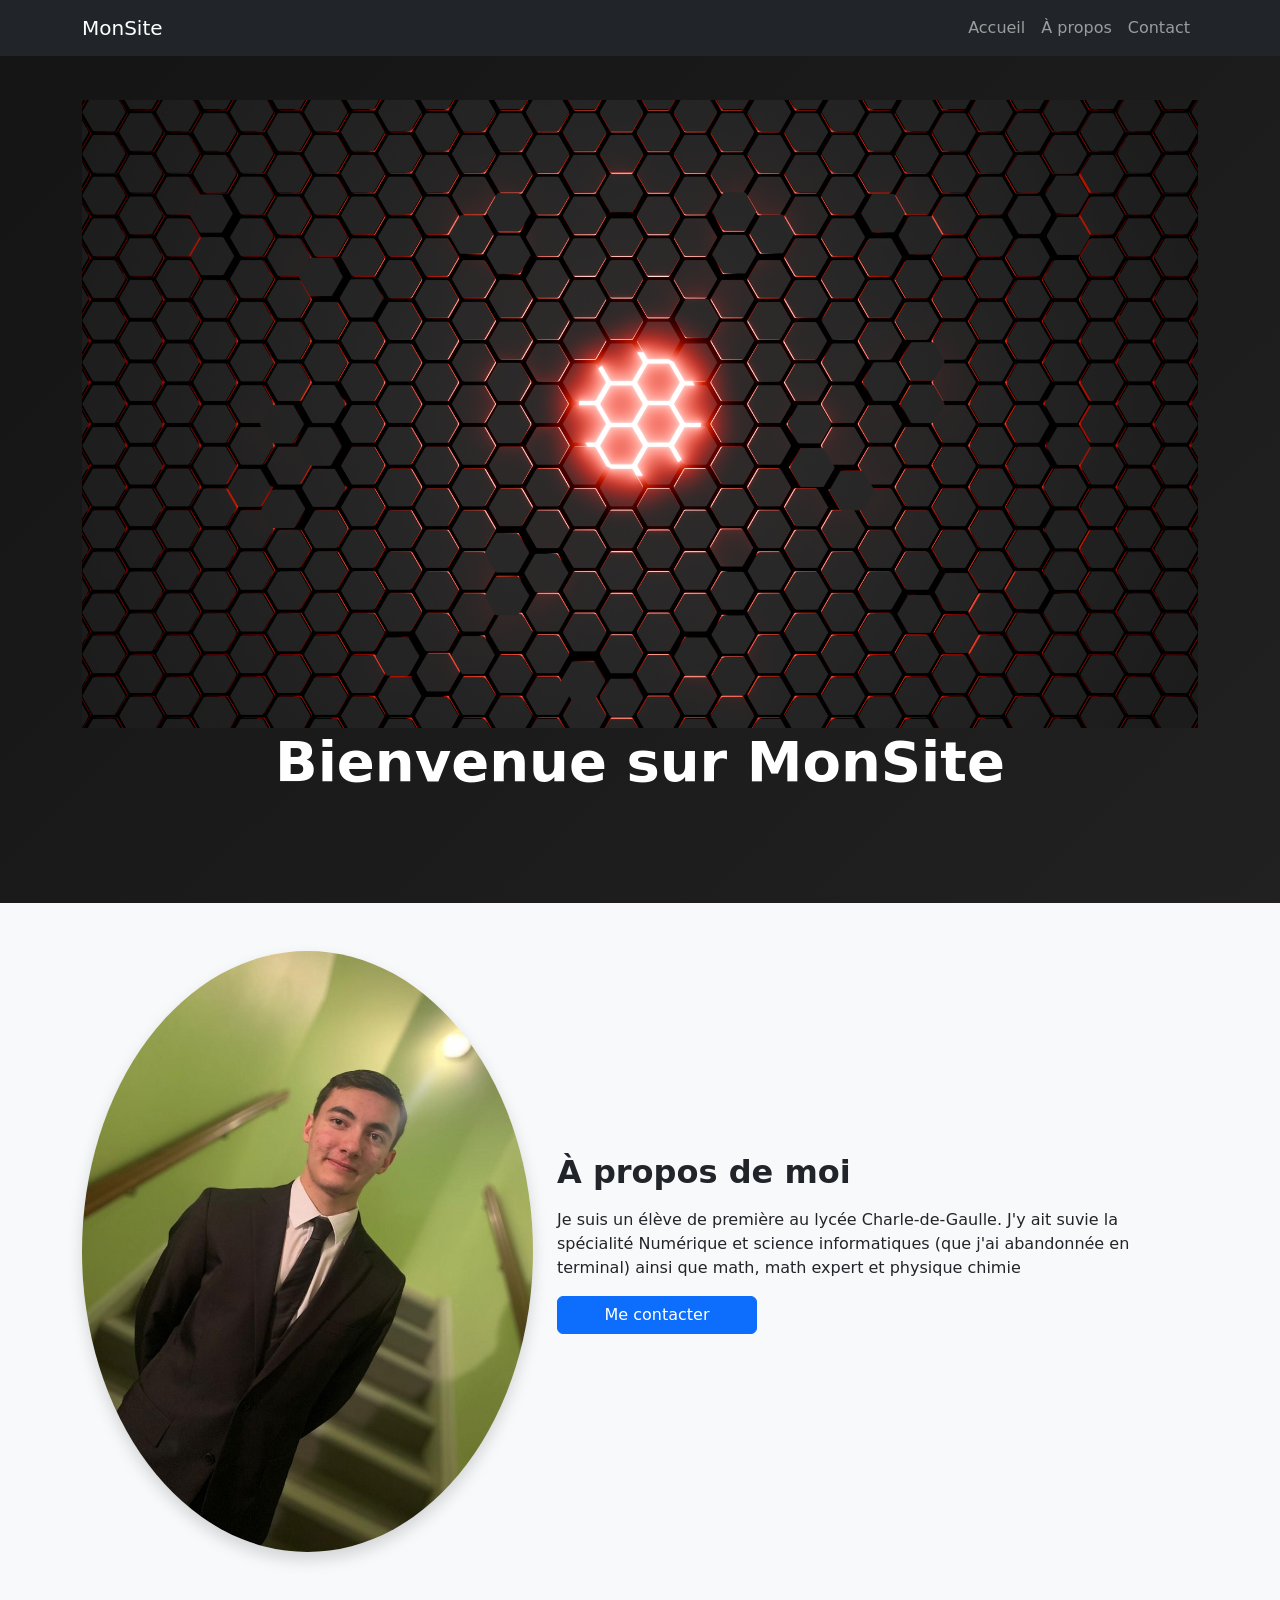
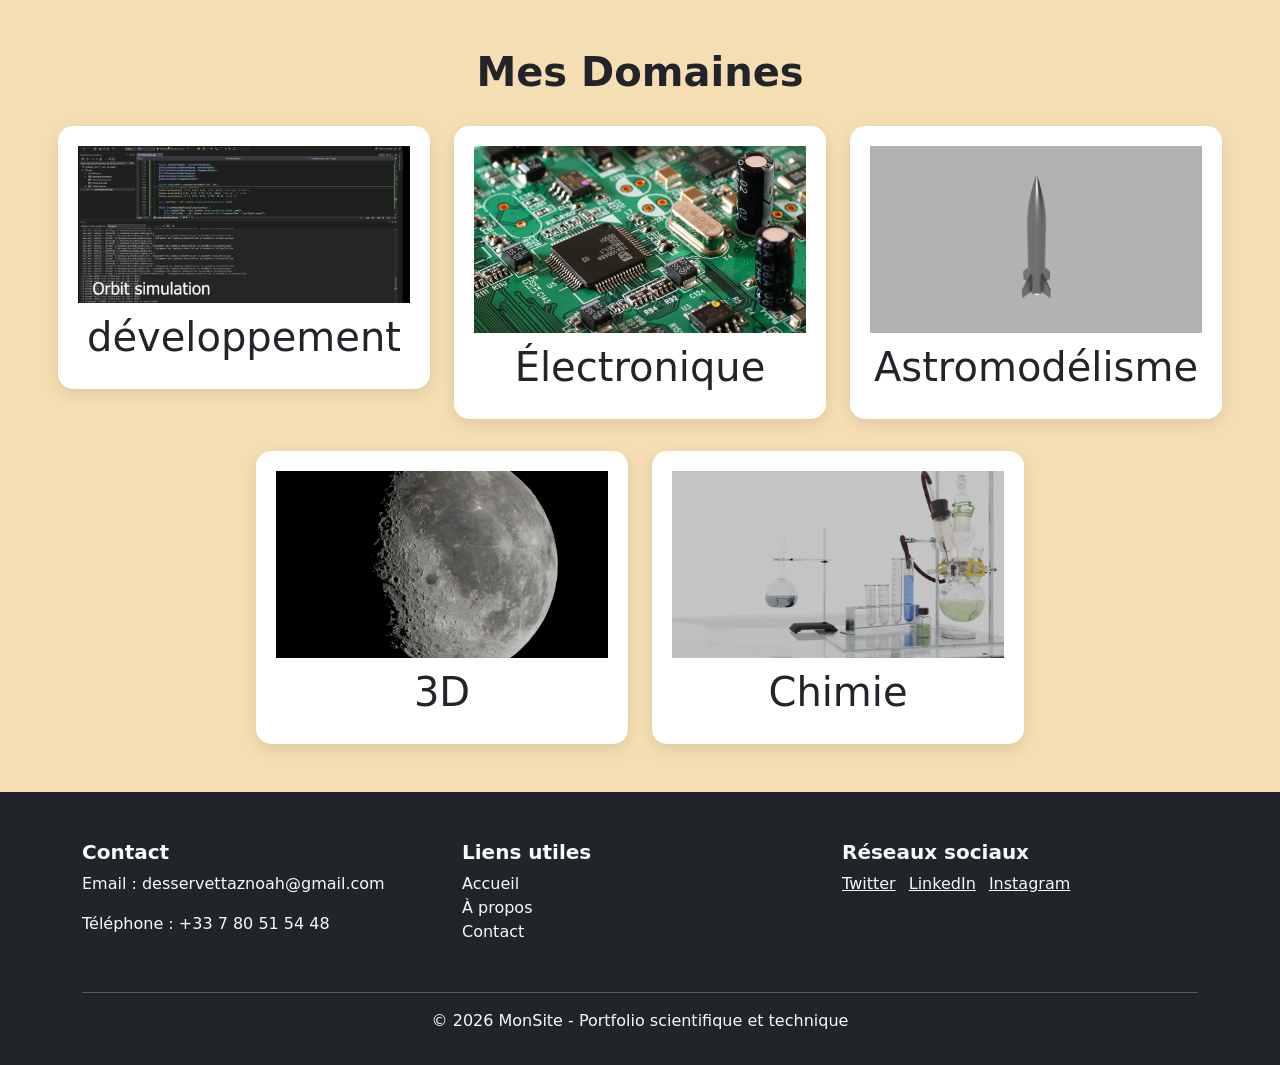
<file: index.html>
<!DOCTYPE html>
<html lang="en">
<head>
    <meta charset="UTF-8">
    <meta name="viewport" content="width=device-width, initial-scale=1.0">
    <title>Mon site</title>
    <link href="https://cdn.jsdelivr.net/npm/bootstrap@5.3.3/dist/css/bootstrap.min.css" rel="stylesheet" integrity="sha384-QWTKZyjpPEjISv5WaRU9OFeRpok6YctnYmDr5pNlyT2bRjXh0JMhjY6hW+ALEwIH" crossorigin="anonymous">
    <link rel="stylesheet" href="style.css">
</head>

<body>
    <script src="https://cdn.jsdelivr.net/npm/bootstrap@5.3.8/dist/js/bootstrap.bundle.min.js" integrity="sha384-FKyoEForCGlyvwx9Hj09JcYn3nv7wiPVlz7YYwJrWVcXK/BmnVDxM+D2scQbITxI" crossorigin="anonymous"></script>
    <nav class="navbar navbar-expand-lg navbar-dark bg-dark fixed-top">
        <div class="container">
            <a class="navbar-brand" href="index.html">MonSite</a>
            <button class="navbar-toggler" type="button" data-bs-toggle="collapse" data-bs-target="#navbarNav">
                <span class="navbar-toggler-icon"></span>
            </button>
            <div class="collapse navbar-collapse" id="navbarNav">
                <ul class="navbar-nav ms-auto">
                <li class="nav-item"><a class="nav-link" href="index.html">Accueil</a></li>
                <li class="nav-item"><a class="nav-link" href="#apropos">À propos</a></li>
                <li class="nav-item"><a class="nav-link" href="formulaire.html">Contact</a></li>
                </ul>
            </div>
        </div>
    </nav>

    <section id="accueil" class="hero">
        <div class="container">
            <img src="asset/image/carbon.png" alt="ntm">
            <h1 class="display-4 fw-bold">Bienvenue sur MonSite</h1>
        </div>
    </section>

    <section id="apropos" class="py-5 bg-light">
        <div class="container">
            <div class="row align-items-center">
                <div class="col-md-5 mb-4 mb-md-0 text-center">
                    <img src="asset/image/moi.jpg" alt="Photo de moi" class="img-fluid rounded-circle shadow apropos-photo">
                </div>
                <div class="col-md-7">
                    <h2 class="fw-bold mb-3">À propos de moi</h2>
                        Je suis un élève de première au lycée Charle-de-Gaulle. 
                        J'y ait suvie la spécialité Numérique et science informatiques (que j'ai abandonnée 
                        en terminal) ainsi que math, math expert et physique chimie
                    <p>
                    <a href="formulaire.html" class="btn btn-primary mt-3">Me contacter</a>
                    </p>
                </div>
            </div>
        </div>
    </section>

    <section id="domaines" class="py-5">
        <div class="container">
            <h1 class="mes_domaines">Mes Domaines</h1>

            <!-- sa c la ligne du haut -->
            <div class="cards-top">
            <div class="col-md-4">
                <a href="dev.html" class="domain-card">
                <img src="asset/image/code.png" alt="dev">
                <h1>développement</h1>
                </a>
            </div>

            <div class="col-md-4">
                <a href="#electronique" class="domain-card">
                <img src="asset/image/electro.png" alt="Électronique">
                <h1>Électronique</h1>
                </a>
            </div>

            <div class="col-md-4">
                <a href="fusée2.html" class="domain-card">
                <img src="asset/image/fusée.jpg" alt="Fusée">
                <h1>Astromodélisme</h1>
                </a>
            </div>
            </div>

            <!-- et sa celle du bas -->
            <div class="cards-bottom">
            <div class="col-md-4">
                <a href="3d.html" class="domain-card">
                <img src="asset/image/moon1k-vu-proche.png" alt="3D">
                <h1>3D</h1>
                </a>
            </div>

            <div class="col-md-4">
                <a href="chimie.html" class="domain-card">
                <img src="asset/image/chimie.png" alt="Chimie">
                <h1>Chimie</h1>
                </a>
            </div>
            </div>
        </div>
    </section>

</body>

<footer class="bg-dark text-light pt-5 pb-3">
  <div class="container">
    <div class="row text-center text-md-start">

      <div class="col-md-4 mb-3">
        <h5 class="fw-bold">Contact</h5>
        <p>Email : desservettaznoah@gmail.com</p>
        <p>Téléphone : +33 7 80 51 54 48</p>
      </div>

      <div class="col-md-4 mb-3">
        <h5 class="fw-bold">Liens utiles</h5>
        <ul class="list-unstyled">
          <li><a href="index.html" class="text-decoration-none text-light">Accueil</a></li>
          <li><a href="#apropos" class="text-decoration-none text-light">À propos</a></li>
          <li><a href="formulaire.html" class="text-decoration-none text-light">Contact</a></li>
        </ul>
      </div>

      <div class="col-md-4 mb-3">
        <h5 class="fw-bold">Réseaux sociaux</h5>
        <a href="#" class="text-light me-2">Twitter</a>
        <a href="#" class="text-light me-2">LinkedIn</a>
        <a href="#" class="text-light">Instagram</a>
      </div>
    </div>

    <hr>
    <div class="text-center mt-3">
      <p>© 2026 MonSite - Portfolio scientifique et technique</p>
    </div>
  </div>
</footer>
</file>
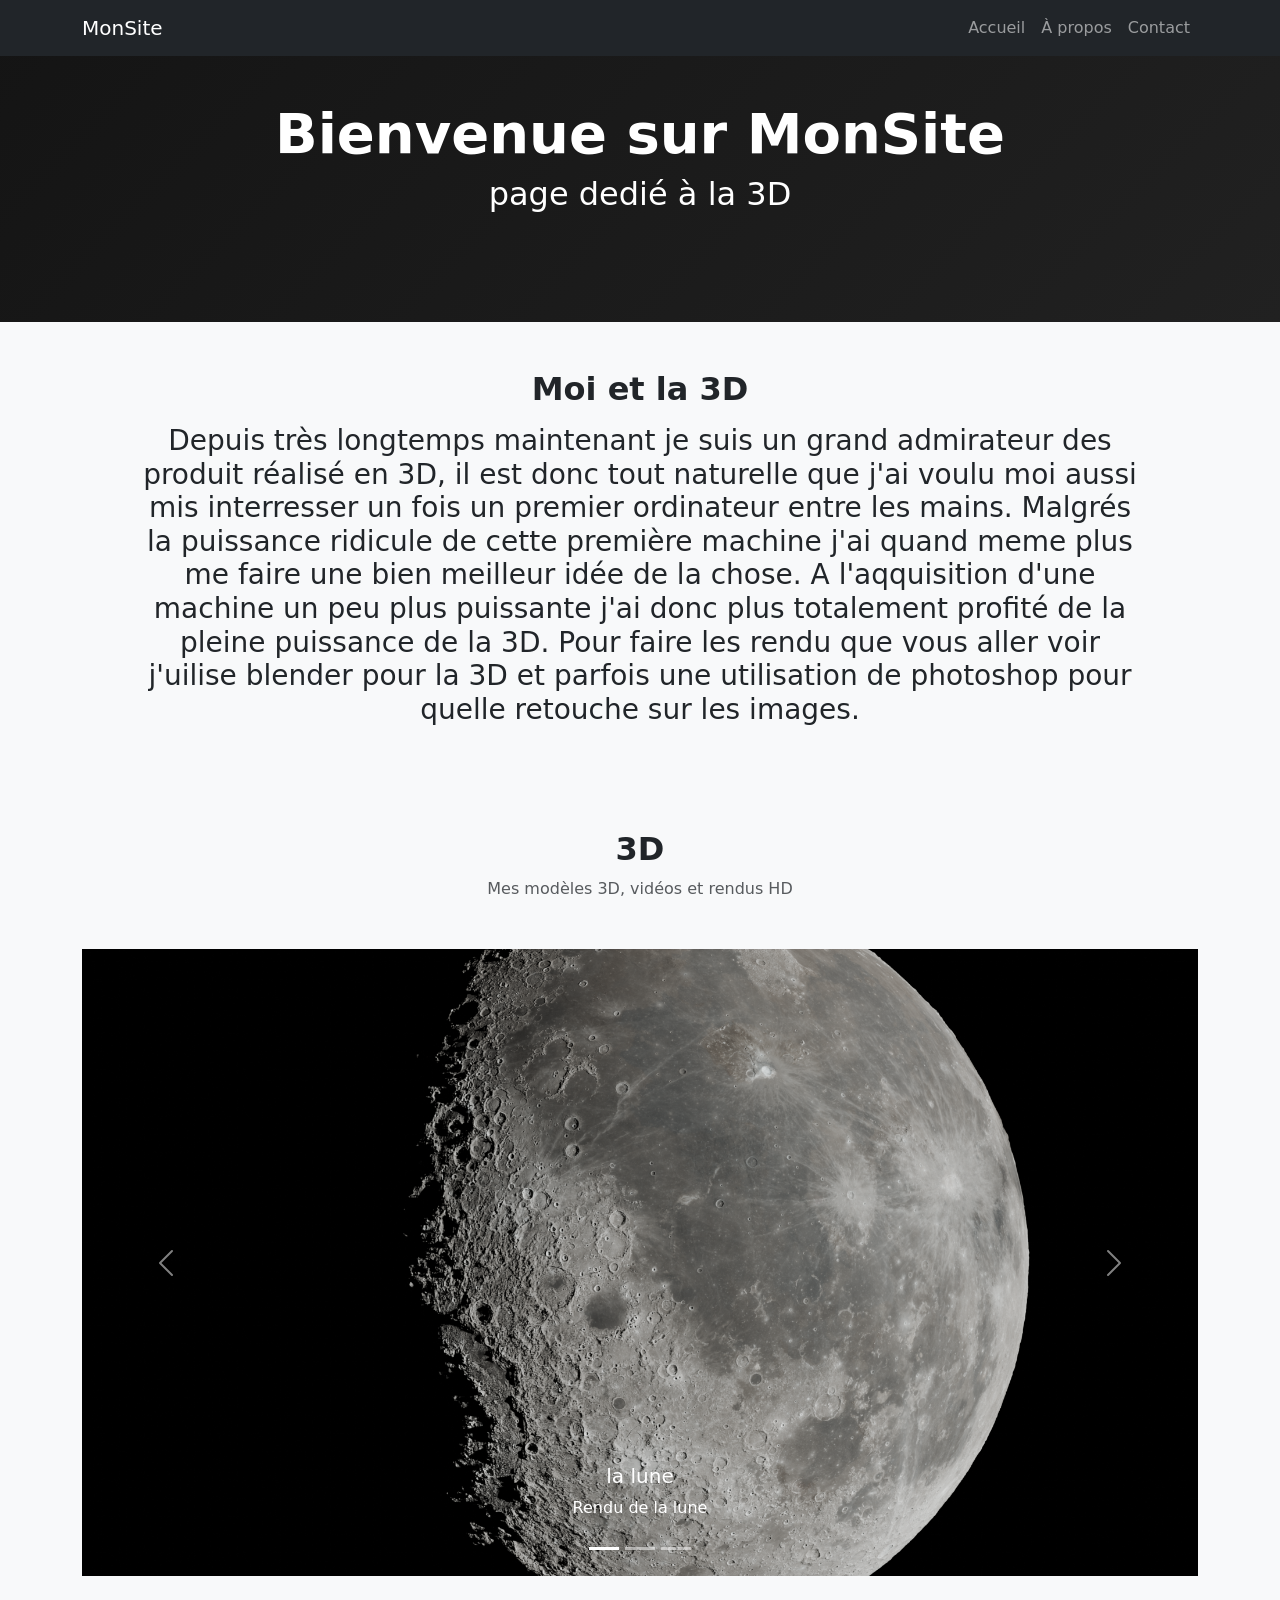
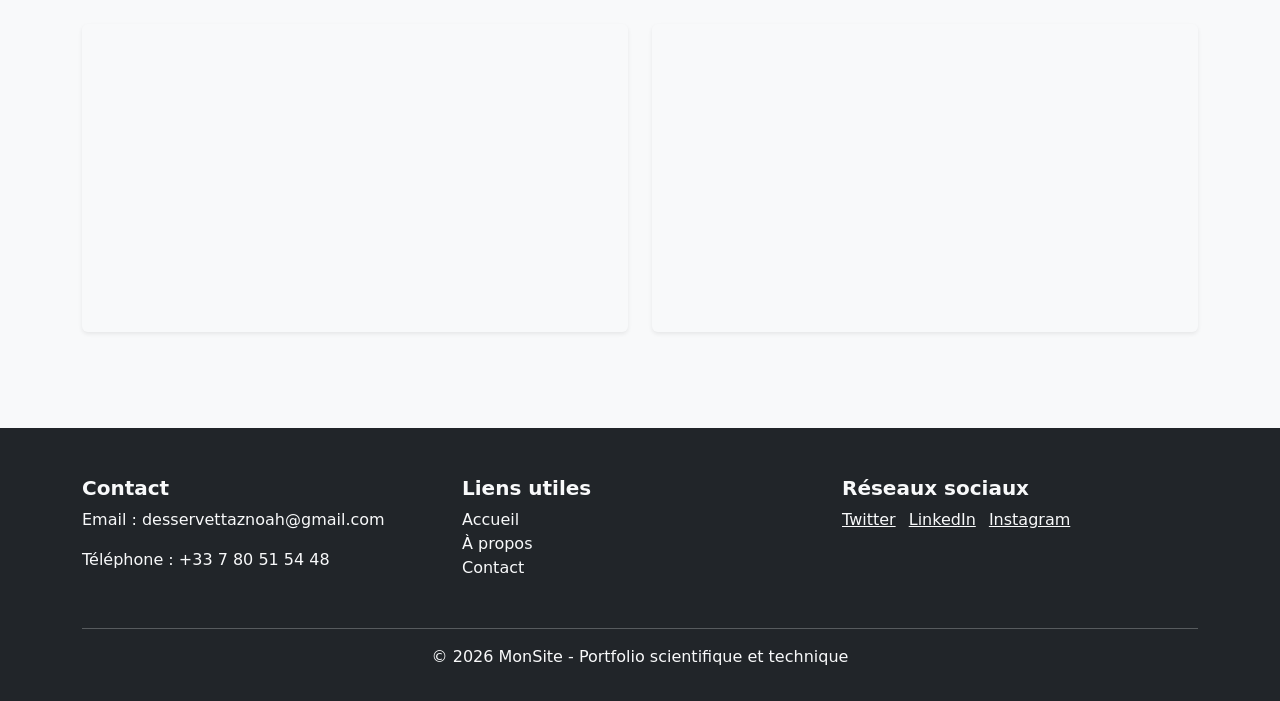
<file: 3d.html>
<!DOCTYPE html>
<html lang="fr">
<head>
  <meta charset="UTF-8" />
  <meta name="viewport" content="width=device-width, initial-scale=1" />
  <title>chimie</title>
  <link href="https://cdn.jsdelivr.net/npm/bootstrap@5.3.3/dist/css/bootstrap.min.css" rel="stylesheet">
  <link rel="stylesheet" href="style.css">
</head>
<body>
    <script src="https://cdn.jsdelivr.net/npm/bootstrap@5.3.3/dist/js/bootstrap.bundle.min.js"></script>
    <nav class="navbar navbar-expand-lg navbar-dark bg-dark fixed-top">
        <div class="container">
            <a class="navbar-brand" href="index.html">MonSite</a>
            <button class="navbar-toggler" type="button" data-bs-toggle="collapse" data-bs-target="#navbarNav">
                <span class="navbar-toggler-icon"></span>
            </button>
            <div class="collapse navbar-collapse" id="navbarNav">
                <ul class="navbar-nav ms-auto">
                    <li class="nav-item"><a class="nav-link" href="index.html">Accueil</a></li>
                    <li class="nav-item"><a class="nav-link" href="#apropos">À propos</a></li>
                    <li class="nav-item"><a class="nav-link" href="formulaire.html">Contact</a></li>
                </ul>
            </div>
        </div>
    </nav>

    <section id="accueil_3D" class="hero text-center">
        <div class="container">
            <h1 class="display-4 fw-bold">Bienvenue sur MonSite</h1>
            <h2>page dedié à la 3D</h2>
        </div>
    </section>

    <section id="apropos-chimie" class="py-5 bg-light">
        <div class="container">
            <div class="d-flex flex-column justify-content-center align-items-center text-center">
                <h2 class="fw-bold mb-3">Moi et la 3D</h2>
                <h3 class="" style="max-width: 1000px;">
                    Depuis très longtemps maintenant je suis un grand admirateur des produit 
                    réalisé en 3D, il est donc tout naturelle que j'ai voulu moi aussi mis interresser 
                    un fois un premier ordinateur entre les mains. Malgrés la puissance ridicule de cette première 
                    machine j'ai quand meme plus me faire une bien meilleur idée de la chose. A l'aqquisition 
                    d'une machine un peu plus puissante j'ai donc plus totalement profité de la pleine puissance de la 3D.
                    Pour faire les rendu que vous aller voir j'uilise blender pour la 3D et parfois une utilisation 
                    de photoshop pour quelle retouche sur les images.
                </h3>
            </div>
        </div>
    </section>

    <section id="3d" class="py-5 bg-light">
    <div class="container">
        <div class="text-center mb-5">
        <h2 class="fw-bold">3D</h2>
        <p class="text-muted">Mes modèles 3D, vidéos et rendus HD</p>
        </div>

        <div id="carouselExampleCaptions" class="carousel slide mb-5">
        <div class="carousel-indicators">
            <button type="button" data-bs-target="#carouselExampleCaptions" data-bs-slide-to="0" class="active" aria-current="true" aria-label="Slide 1"></button>
            <button type="button" data-bs-target="#carouselExampleCaptions" data-bs-slide-to="1" aria-label="Slide 2"></button>
            <button type="button" data-bs-target="#carouselExampleCaptions" data-bs-slide-to="2" aria-label="Slide 3"></button>
        </div>
        <div class="carousel-inner">
            <div class="carousel-item active">
            <img src="asset/image/moon1k-vu-proche.png" class="d-block w-100" alt="moon">
            <div class="carousel-caption d-none d-md-block">
                <h5>la lune</h5>
                <p>Rendu de la lune</p>
            </div>
            </div>
            <div class="carousel-item">
                <img src="asset/image/earth.png" class="d-block w-100" alt="eart">
                <div class="carousel-caption d-none d-md-block">
                    <h5>la terre et la lune</h5>
                    <p>Rendu de la terre avec la lune en 2nd plan</p>
                </div>
            </div>
            <div class="carousel-item">
            <img src="asset/image/carbon.png" class="d-block w-100" alt="carbon">
            <div class="carousel-caption d-none d-md-block">
                <h5>hexagon carbon</h5>
                <p>Fond d'écran réalisé en 3D</p>
            </div>
            </div>
        </div>
        <button class="carousel-control-prev" type="button" data-bs-target="#carouselExampleCaptions" data-bs-slide="prev">
            <span class="carousel-control-prev-icon" aria-hidden="true"></span>
            <span class="visually-hidden">Previous</span>
        </button>
        <button class="carousel-control-next" type="button" data-bs-target="#carouselExampleCaptions" data-bs-slide="next">
            <span class="carousel-control-next-icon" aria-hidden="true"></span>
            <span class="visually-hidden">Next</span>
        </button>
        </div>

        <div class="row g-4 mb-5">
        <div class="col-md-6">
            <div class="ratio ratio-16x9 rounded shadow-sm">
            <iframe width="1088" height="612" src="https://www.youtube.com/embed/ugkG4kfGPEU" title="dr strange portal like" frameborder="0" allow="accelerometer; autoplay; clipboard-write; encrypted-media; gyroscope; picture-in-picture; web-share" referrerpolicy="strict-origin-when-cross-origin" allowfullscreen></iframe>
            </div>
        </div>
        <div class="col-md-6">
            <div class="ratio ratio-16x9 rounded shadow-sm">
            <iframe width="382" height="679" src="https://www.youtube.com/embed/dv2LKE87fQk" title="mirage qui passe le mur du son #3d #blender #fighterjet" frameborder="0" allow="accelerometer; autoplay; clipboard-write; encrypted-media; gyroscope; picture-in-picture; web-share" referrerpolicy="strict-origin-when-cross-origin" allowfullscreen></iframe>
            </div>
        </div>
        </div>
    </div>
    </section>

</body>

<footer class="bg-dark text-light pt-5 pb-3">
  <div class="container">
    <div class="row text-center text-md-start">

      <div class="col-md-4 mb-3">
        <h5 class="fw-bold">Contact</h5>
        <p>Email : desservettaznoah@gmail.com</p>
        <p>Téléphone : +33 7 80 51 54 48</p>
      </div>

      <div class="col-md-4 mb-3">
        <h5 class="fw-bold">Liens utiles</h5>
        <ul class="list-unstyled">
          <li><a href="index.html" class="text-decoration-none text-light">Accueil</a></li>
          <li><a href="#apropos" class="text-decoration-none text-light">À propos</a></li>
          <li><a href="formulaire.html" class="text-decoration-none text-light">Contact</a></li>
        </ul>
      </div>

      <div class="col-md-4 mb-3">
        <h5 class="fw-bold">Réseaux sociaux</h5>
        <a href="#" class="text-light me-2">Twitter</a>
        <a href="#" class="text-light me-2">LinkedIn</a>
        <a href="#" class="text-light">Instagram</a>
      </div>
    </div>

    <hr>
    <div class="text-center mt-3">
      <p>© 2026 MonSite - Portfolio scientifique et technique</p>
    </div>
  </div>
</footer>
</file>
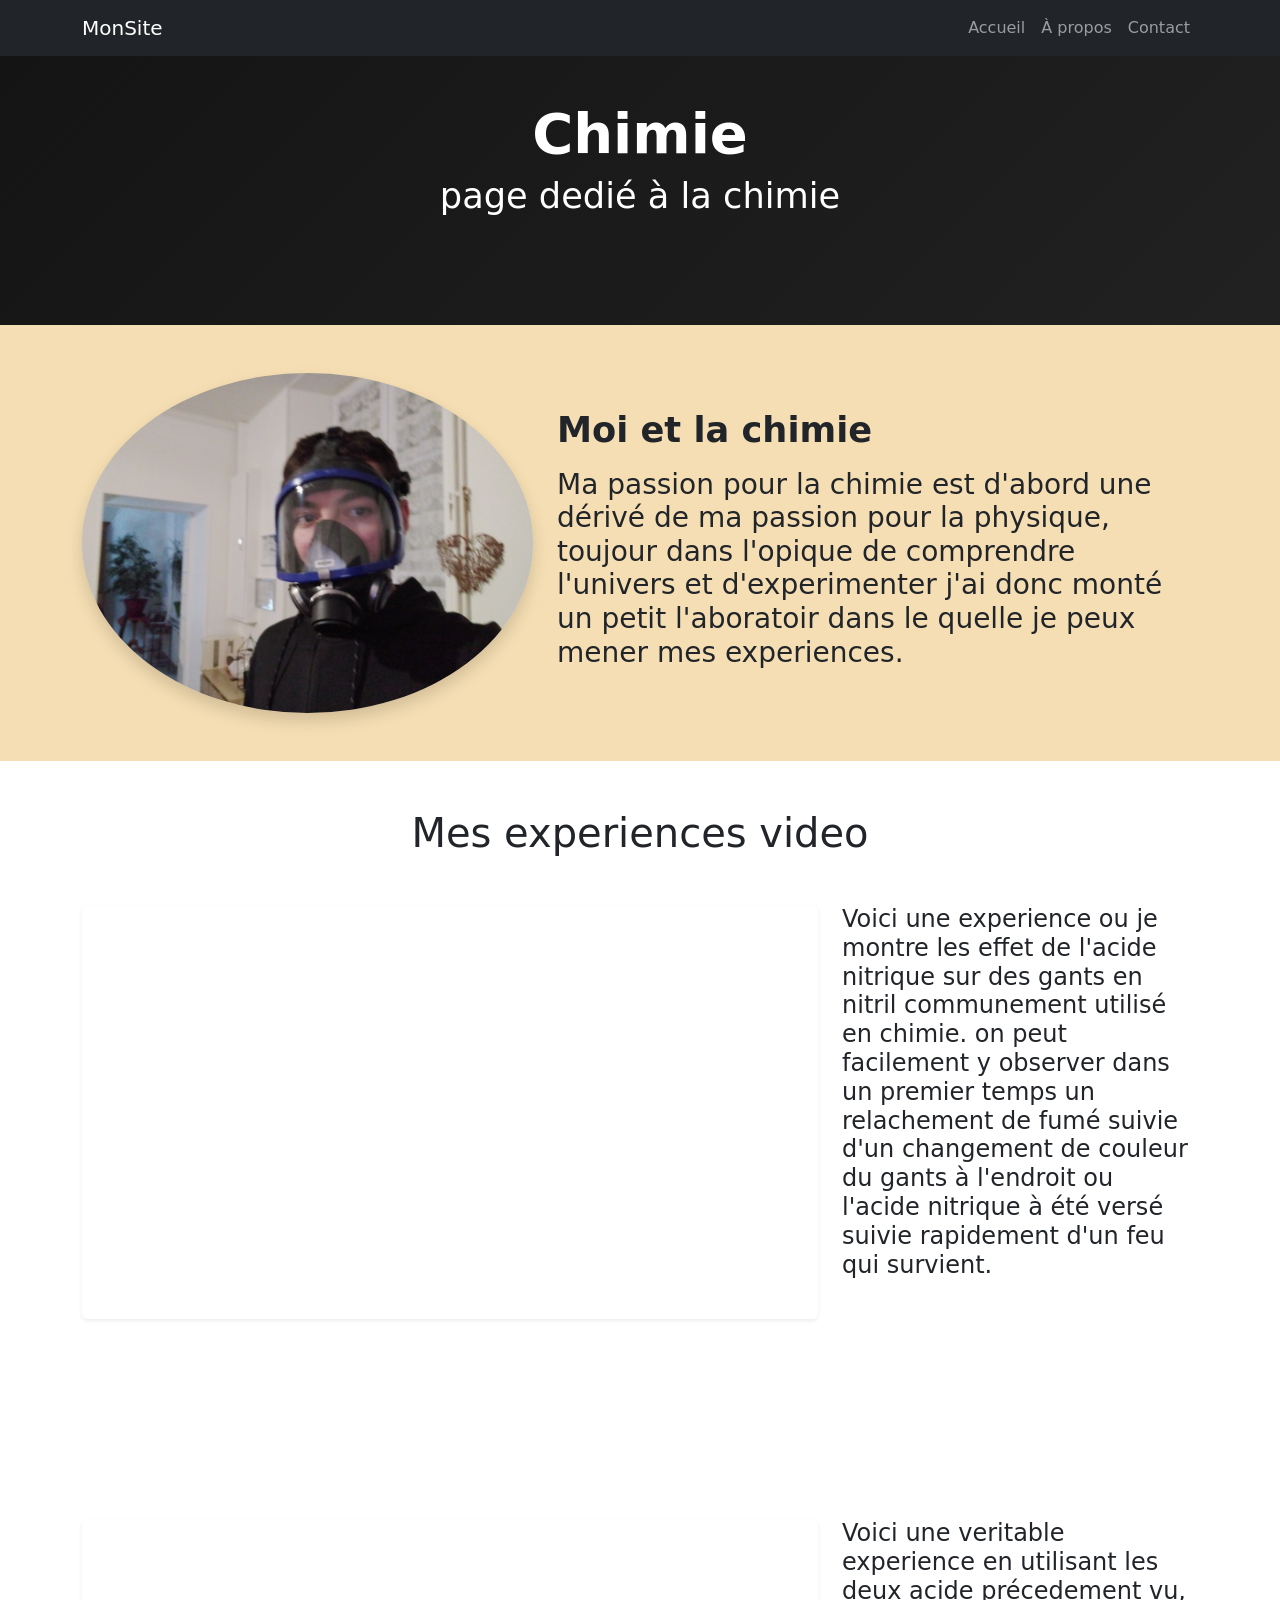
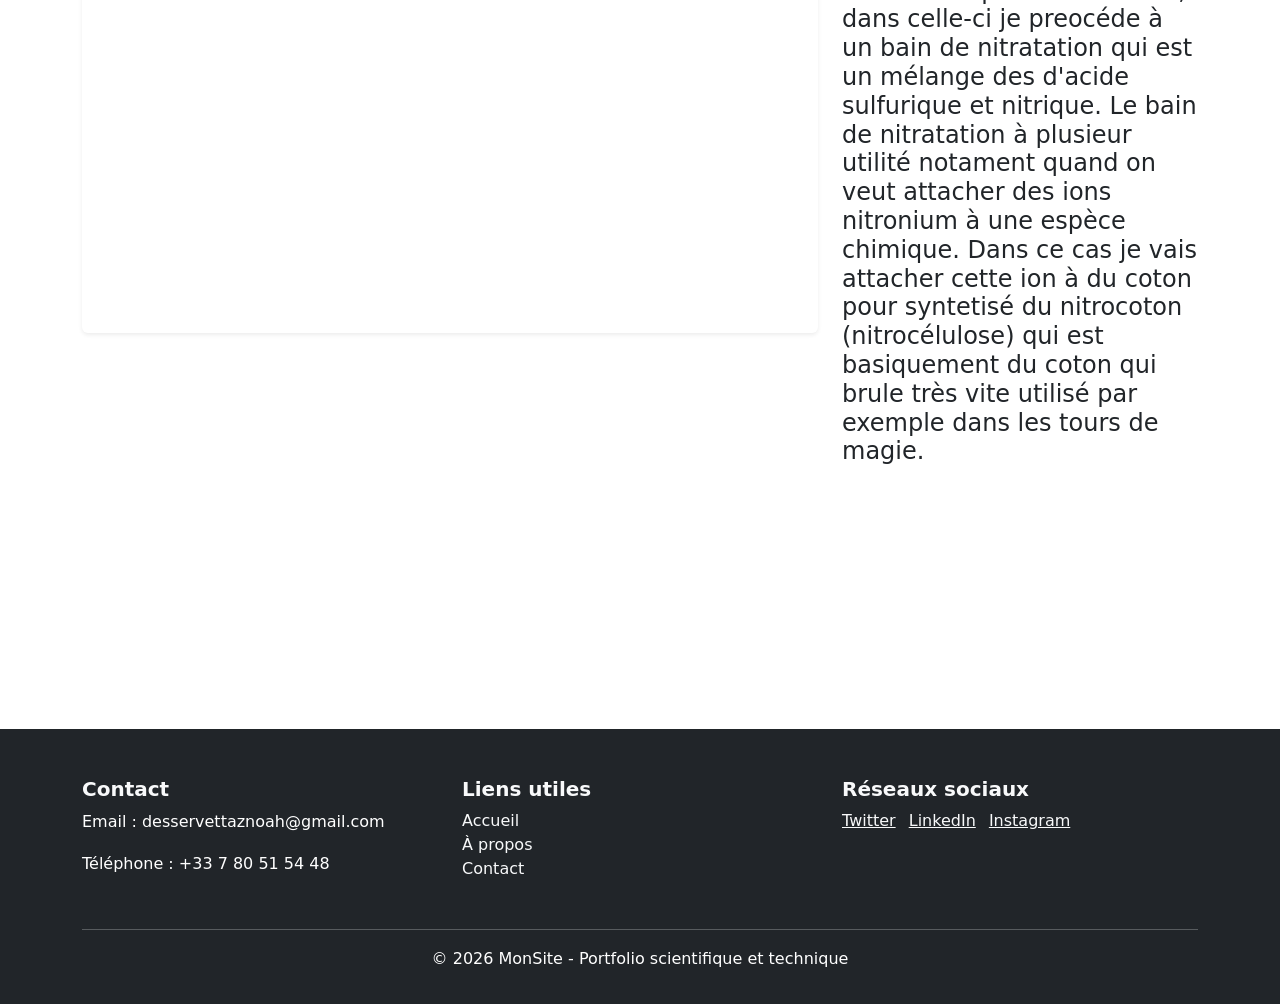
<file: chimie.html>
<!DOCTYPE html>
<html lang="fr">
<head>
  <meta charset="UTF-8" />
  <meta name="viewport" content="width=device-width, initial-scale=1" />
  <title>chimie</title>
  <link href="https://cdn.jsdelivr.net/npm/bootstrap@5.3.3/dist/css/bootstrap.min.css" rel="stylesheet">
  <link rel="stylesheet" href="style.css">
</head>
<body id="chimie">
    <script src="https://cdn.jsdelivr.net/npm/bootstrap@5.3.3/dist/js/bootstrap.bundle.min.js"></script>
    <nav class="navbar navbar-expand-lg navbar-dark bg-dark fixed-top">
    <div class="container">
      <a class="navbar-brand" href="index.html">MonSite</a>
      <button class="navbar-toggler" type="button" data-bs-toggle="collapse" data-bs-target="#navbarNav">
        <span class="navbar-toggler-icon"></span>
      </button>
      <div class="collapse navbar-collapse" id="navbarNav">
        <ul class="navbar-nav ms-auto">
          <li class="nav-item"><a class="nav-link" href="index.html">Accueil</a></li>
          <li class="nav-item"><a class="nav-link" href="#apropos">À propos</a></li>
          <li class="nav-item"><a class="nav-link" href="formulaire.html">Contact</a></li>
        </ul>
      </div>
    </div>
    </nav>

  <section id="accueil_chimie" class="hero text-center">
    <div class="container">
      <h1 class="display-4 fw-bold">Chimie</h1>
      <h2>page dedié à la chimie</h2>
    </div>
  </section>

    <section id="apropos-chimie" class="py-5">
        <div class="container">
            <div class="row align-items-center">
                <div class="col-md-5 mb-4 mb-md-0 text-center">
                    <img src="asset/image/moi2.jpg" alt="Photo de moi" class="img-fluid rounded-circle shadow apropos-photo">
                </div>
                <div class="col-md-7">
                    <h2 class="fw-bold mb-3">Moi et la chimie</h2>
                    <h3>  
                        Ma passion pour la chimie est d'abord une dérivé de ma passion pour 
                        la physique, toujour dans l'opique de comprendre l'univers et d'experimenter 
                        j'ai donc monté un petit l'aboratoir dans le quelle je peux mener mes experiences.
                    </h3>  
                </div>
            </div>
        </div>
    </section>

    <section id="chimie" class="py-5 chimie">
    <div class="container">
        <div class="text-center mb-5">
            <h1>Mes experiences video</h1>
        </div>

        <div class="row video-chimie">
        <div class="col-md-8">
            <div class="ratio ratio-16x9 shadow-sm rounded overflow-hidden">
                <iframe width="383" height="681" src="https://www.youtube.com/embed/YjJ0TmkEtPU" title="acide nitrique vs gant en nitrile" frameborder="0" allow="accelerometer; autoplay; clipboard-write; encrypted-media; gyroscope; picture-in-picture; web-share" referrerpolicy="strict-origin-when-cross-origin" allowfullscreen></iframe>
            </div>
        </div>

        <div class="col-md-4">
            <h4>Voici une experience ou je montre les effet de l'acide nitrique sur 
                des gants en nitril communement utilisé en chimie. on peut facilement 
                y observer dans un premier temps un relachement de fumé suivie 
                d'un changement de couleur du gants à l'endroit ou l'acide nitrique
                à été versé suivie rapidement d'un feu qui survient.
            </h4>
        </div>

        </div>

        <div class="row video-chimie">
        <div class="col-md-8">
            <div class="ratio ratio-16x9 shadow-sm rounded overflow-hidden">
                <iframe width="383" height="681" src="https://www.youtube.com/embed/yhOqYboBBNo" title="la Nitrocellulose #science #chimie #chemistry #homemade #culture" frameborder="0" allow="accelerometer; autoplay; clipboard-write; encrypted-media; gyroscope; picture-in-picture; web-share" referrerpolicy="strict-origin-when-cross-origin" allowfullscreen></iframe>
            </div>
        </div>

        <div class="col-md-4">
            <h4>Voici une veritable experience en utilisant les deux acide précedement vu, 
                dans celle-ci je preocéde à un bain de nitratation qui est un mélange des d'acide 
                sulfurique et nitrique. Le bain de nitratation à plusieur utilité notament quand 
                on veut attacher des ions nitronium à une espèce chimique. Dans ce cas je vais attacher 
                cette ion à du coton pour syntetisé du nitrocoton (nitrocélulose) qui est basiquement 
                du coton qui brule très vite utilisé par exemple dans les tours de magie.
            </h4>
        </div>
        </div>

    </section>
  <script src="https://cdn.jsdelivr.net/npm/bootstrap@5.3.3/dist/js/bootstrap.bundle.min.js"></script>
</body>

<footer class="bg-dark text-light pt-5 pb-3">
  <div class="container">
    <div class="row text-center text-md-start">

      <div class="col-md-4 mb-3" >
        <h5 class="fw-bold" >Contact</h5>
        <p style="color: white;">Email : desservettaznoah@gmail.com</p>
        <p style="color: white;">Téléphone : +33 7 80 51 54 48</p>
      </div>

      <div class="col-md-4 mb-3">
        <h5 class="fw-bold">Liens utiles</h5>
        <ul class="list-unstyled">
          <li><a href="index.html" class="text-decoration-none text-light">Accueil</a></li>
          <li><a href="#apropos" class="text-decoration-none text-light">À propos</a></li>
          <li><a href="formulaire.html" class="text-decoration-none text-light">Contact</a></li>
        </ul>
      </div>

      <div class="col-md-4 mb-3">
        <h5 class="fw-bold">Réseaux sociaux</h5>
        <a href="#" class="text-light me-2">Twitter</a>
        <a href="#" class="text-light me-2">LinkedIn</a>
        <a href="#" class="text-light">Instagram</a>
      </div>
    </div>

    <hr>
    <div class="text-center mt-3">
      <p style="color: white;">© 2026 MonSite - Portfolio scientifique et technique</p>
    </div>
  </div>
</footer>
</html>
</file>
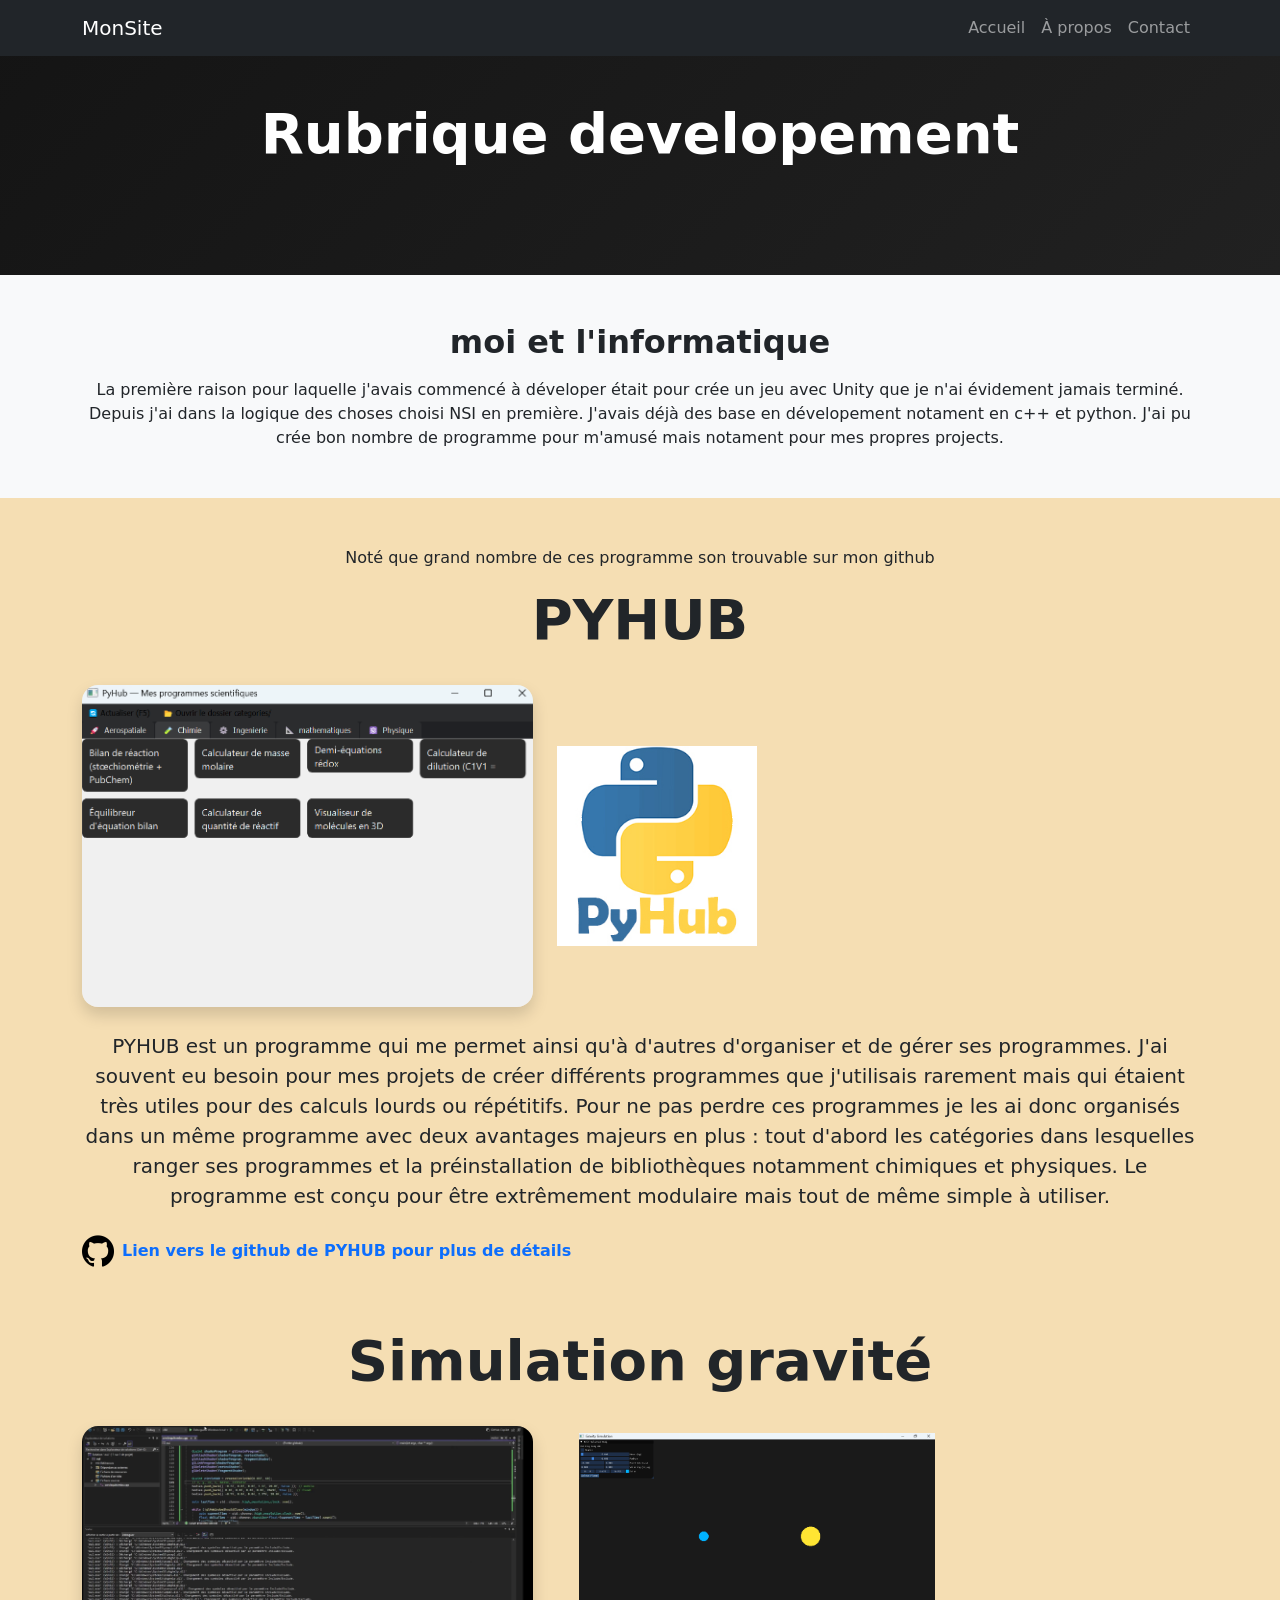
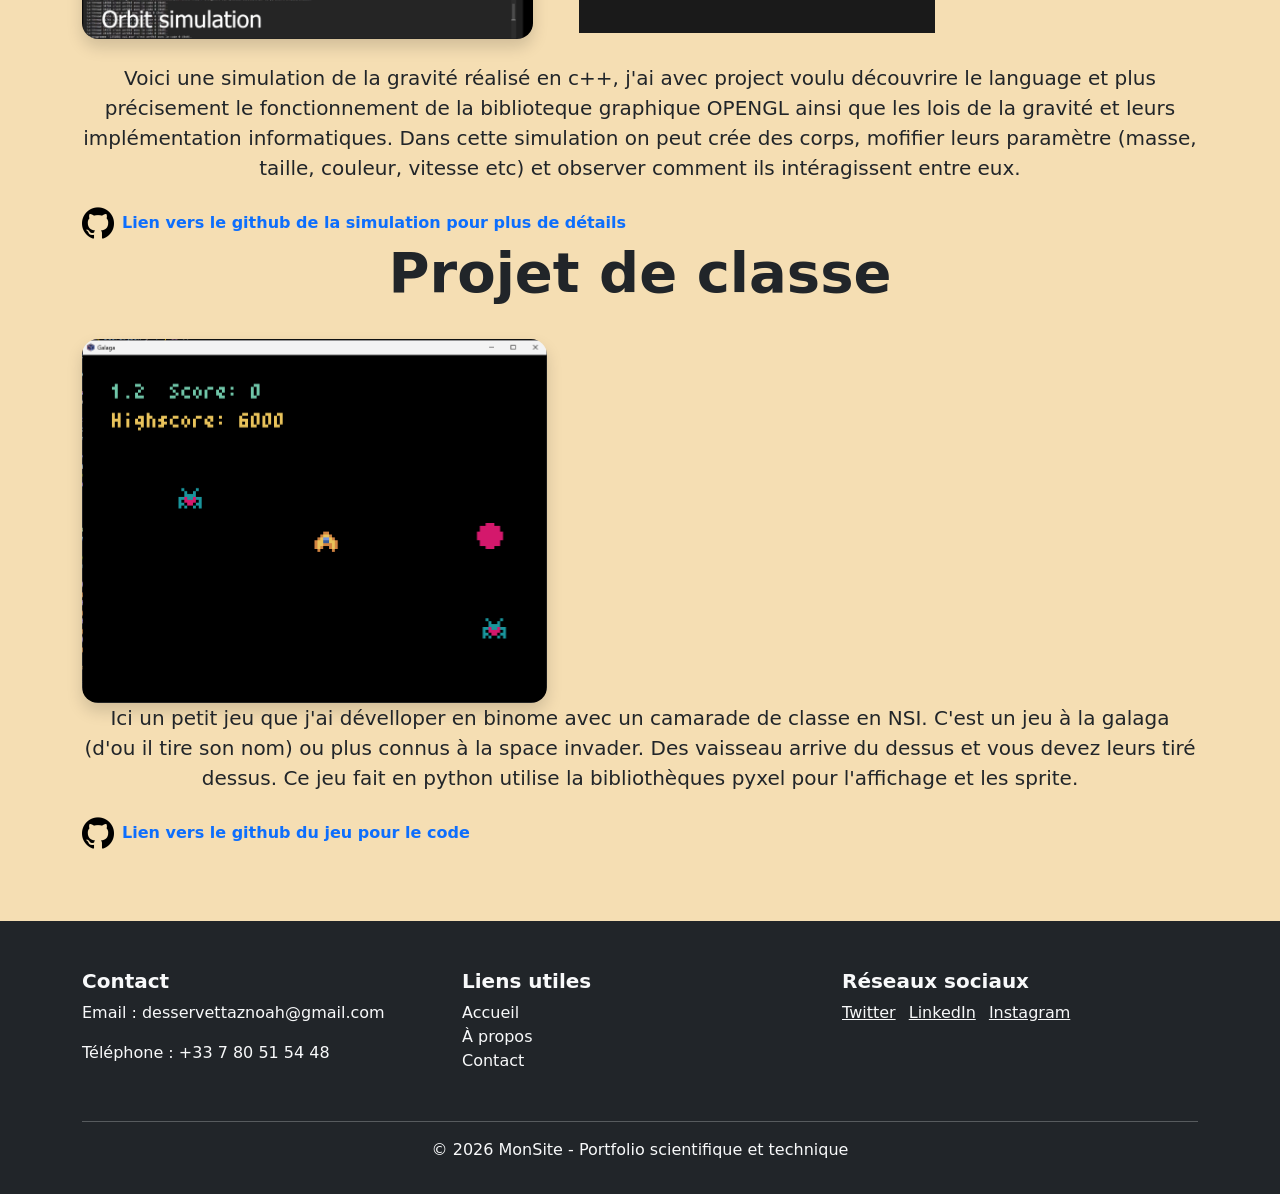
<file: dev.html>
<!DOCTYPE html>
<html lang="en">
<head>
    <meta charset="UTF-8">
    <meta name="viewport" content="width=device-width, initial-scale=1.0">
    <title>Mon site</title>
    <link href="https://cdn.jsdelivr.net/npm/bootstrap@5.3.3/dist/css/bootstrap.min.css" rel="stylesheet" integrity="sha384-QWTKZyjpPEjISv5WaRU9OFeRpok6YctnYmDr5pNlyT2bRjXh0JMhjY6hW+ALEwIH" crossorigin="anonymous">
    <link rel="stylesheet" href="style.css">
</head>

<body>
    <script src="https://cdn.jsdelivr.net/npm/bootstrap@5.3.8/dist/js/bootstrap.bundle.min.js" integrity="sha384-FKyoEForCGlyvwx9Hj09JcYn3nv7wiPVlz7YYwJrWVcXK/BmnVDxM+D2scQbITxI" crossorigin="anonymous"></script>
    <nav class="navbar navbar-expand-lg navbar-dark bg-dark fixed-top">
        <div class="container">
            <a class="navbar-brand" href="index.html">MonSite</a>
            <button class="navbar-toggler" type="button" data-bs-toggle="collapse" data-bs-target="#navbarNav">
                <span class="navbar-toggler-icon"></span>
            </button>
            <div class="collapse navbar-collapse" id="navbarNav">
                <ul class="navbar-nav ms-auto">
                <li class="nav-item"><a class="nav-link" href="index.html">Accueil</a></li>
                <li class="nav-item"><a class="nav-link" href="#apropos">À propos</a></li>
                <li class="nav-item"><a class="nav-link" href="formulaire.html">Contact</a></li>
                </ul>
            </div>
        </div>
    </nav>

    <section id="accueil" class="hero">
        <div class="container">
            <h1 class="display-4 fw-bold">Rubrique developement</h1>
        </div>
    </section>

    <section id="apropos" class="py-5 bg-light">
        <div class="container">
            <div class="row align-items-center">
                <div class="col-md-12" style="text-align: center;">
                    <h2 class="fw-bold mb-3">moi et l'informatique</h2>
                        La première raison pour laquelle j'avais commencé à déveloper était pour crée un jeu avec 
                        Unity que je n'ai évidement jamais terminé. Depuis j'ai dans la logique des choses choisi
                         NSI en première. J'avais déjà des base en dévelopement notament en c++ et python. J'ai pu
                          crée bon nombre de programme pour m'amusé mais notament pour mes propres projects.
                </div>
            </div>
        </div>
    </section>

    <section id="domaines" class="py-5">
        <div style="text-align: center; ">
            <p>Noté que grand nombre de ces programme son trouvable sur mon github</p>
        </div>

        <div class="container" style="margin-bottom: 60px;">
            <!-- Le titre en HAUT et en grand -->
            <div class="row mb-4">
                <div class="col-12">
                    <h1 class="display-4 fw-bold">PYHUB</h1>
                </div>
            </div>

            <!-- Partie supérieure : La grande image à gauche, l'icône PYHUB à droite -->
            <div class="row align-items-center g-4 mb-4">
                <!-- Image principale (gauche) -->
                <div class="col-sm-8 col-md-6 col-lg-5">
                    <img src="asset/image/pyhub_interface.jpg" class="img-fluid rounded-4 shadow" alt="interface python">
                </div>
                
                <!-- Icône PYHUB (droite) -->
                <div class="col-sm-4 col-md-6 col-lg-7">
                    <img src="asset/image/icone.ico" alt="Icône Pyhub" class="img-fluid" style="width: 200px; height: 200px; object-fit: contain;">
                </div>
            </div>

            <!-- Partie inférieure : Le texte en dessous, puis GitHub encore en dessous -->
            <div class="row">
                <div class="col-12">
                    <!-- Le texte explicatif -->
                    <p class="lead text-justify mb-4" style="text-align: center;">
                        PYHUB est un programme qui me permet ainsi qu'à d'autres d'organiser et de gérer ses programmes.
                        J'ai souvent eu besoin pour mes projets de créer différents programmes que j'utilisais rarement mais 
                        qui étaient très utiles pour des calculs lourds ou répétitifs. Pour ne pas perdre ces programmes je les ai donc
                        organisés dans un même programme avec deux avantages majeurs en plus : tout d'abord les catégories dans lesquelles ranger
                        ses programmes et la préinstallation de bibliothèques notamment chimiques et physiques. Le programme est conçu pour être 
                        extrêmement modulaire mais tout de même simple à utiliser.
                    </p>
                    
                    <!-- Icône GitHub avec le lien juste à côté -->
                    <div class="d-flex align-items-center gap-2">
                        <img src="asset/image/github_icone.png" alt="icone github" style="width: 32px; height: 32px; object-fit: contain;">
                        <a href="https://github.com/neodu52/PyHub" class="text-decoration-none fw-semibold" target="_blank">Lien vers le github de PYHUB pour plus de détails</a>
                    </div>
                </div>
            </div>
        </div>

        <div class="container">
            <!-- Le titre en HAUT et en grand -->
            <div class="row mb-4">
                <div class="col-12">
                    <h1 class="display-4 fw-bold">Simulation gravité</h1>
                </div>
            </div>

            <!-- Partie supérieure : La grande image à gauche, l'icône PYHUB à droite -->
            <div class="row align-items-center g-4 mb-4">
                <!-- Image principale (gauche) -->
                <div class="col-sm-8 col-md-6 col-lg-5">
                    <img src="asset/image/code.png" class="img-fluid rounded-4 shadow" alt="interface python">
                </div>
                
                <!-- Icône PYHUB (droite) -->
                <div class="col-sm-4 col-md-6 col-lg-7">
                    <img src="asset/image/image_sim.jpg" alt="Icône Pyhub" class="img-fluid" style="width: 400px; height: 200px; object-fit: contain;">
                </div>
            </div>

            <!-- Partie inférieure : Le texte en dessous, puis GitHub encore en dessous -->
            <div class="row">
                <div class="col-12">
                    <!-- Le texte explicatif -->
                    <p class="lead text-justify mb-4" style="text-align: center;">
                        Voici une simulation de la gravité réalisé en c++,
                         j'ai avec project voulu découvrire le language et plus précisement le fonctionnement de
                         la biblioteque graphique OPENGL ainsi que les lois de la gravité et leurs implémentation informatiques.
                         Dans cette simulation on peut crée des corps, mofifier leurs paramètre (masse, taille, couleur, vitesse etc) et
                         observer comment ils intéragissent entre eux.
                    </p>
                    
                    <!-- Icône GitHub avec le lien juste à côté -->
                    <div class="d-flex align-items-center gap-2">
                        <img src="asset/image/github_icone.png" alt="icone github" style="width: 32px; height: 32px; object-fit: contain;">
                        <a href="https://github.com/neodu52/2D-newtonian-gravity-sim" class="text-decoration-none fw-semibold" target="_blank">Lien vers le github de la simulation pour plus de détails</a>
                    </div>
                </div>
            </div>
        </div>

        <div class="container">
            <!-- Le titre en HAUT et en grand -->
            <div class="row mb-4">
                <div class="col-12">
                    <h1 class="display-4 fw-bold">Projet de classe</h1>
                </div>
            </div>

            <!-- Partie supérieure : La grande image à gauche, l'icône PYHUB à droite -->
            <div class="align-items-center g-4 mb-4">
                <!-- Image principale (gauche) -->
                <div class="col-sm-8 col-md-6 col-lg-5">
                    <img src="asset/image/galaga.jpg" class="img-fluid rounded-4 shadow" alt="galaga">
                </div>
                
            <!-- Partie inférieure : Le texte en dessous, puis GitHub encore en dessous -->
            <div class="row">
                <div class="col-12">
                    <!-- Le texte explicatif -->
                    <p class="lead text-justify mb-4" style="text-align: center;">
                        Ici un petit jeu que j'ai dévelloper en binome avec un camarade de classe en NSI. C'est un jeu à la galaga (d'ou il tire son nom) ou plus connus à la space invader. 
                        Des vaisseau arrive du dessus et vous devez leurs tiré dessus. Ce jeu fait en python utilise la bibliothèques pyxel pour l'affichage et les sprite.
                    </p>
                    
                    <!-- Icône GitHub avec le lien juste à côté -->
                    <div class="d-flex align-items-center gap-2">
                        <img src="asset/image/github_icone.png" alt="icone github" style="width: 32px; height: 32px; object-fit: contain;">
                        <a href="https://github.com/neodu52/galaga" class="text-decoration-none fw-semibold" target="_blank">Lien vers le github du jeu pour le code</a>
                    </div>
                </div>
            </div>
        </div>

    </section>

</body>

<footer class="bg-dark text-light pt-5 pb-3">
  <div class="container">
    <div class="row text-center text-md-start">

      <div class="col-md-4 mb-3">
        <h5 class="fw-bold">Contact</h5>
        <p>Email : desservettaznoah@gmail.com</p>
        <p>Téléphone : +33 7 80 51 54 48</p>
      </div>

      <div class="col-md-4 mb-3">
        <h5 class="fw-bold">Liens utiles</h5>
        <ul class="list-unstyled">
          <li><a href="index.html" class="text-decoration-none text-light">Accueil</a></li>
          <li><a href="#apropos" class="text-decoration-none text-light">À propos</a></li>
          <li><a href="formulaire.html" class="text-decoration-none text-light">Contact</a></li>
        </ul>
      </div>

      <div class="col-md-4 mb-3">
        <h5 class="fw-bold">Réseaux sociaux</h5>
        <a href="#" class="text-light me-2">Twitter</a>
        <a href="#" class="text-light me-2">LinkedIn</a>
        <a href="#" class="text-light">Instagram</a>
      </div>
    </div>

    <hr>
    <div class="text-center mt-3">
      <p>© 2026 MonSite - Portfolio scientifique et technique</p>
    </div>
  </div>
</footer>
</file>
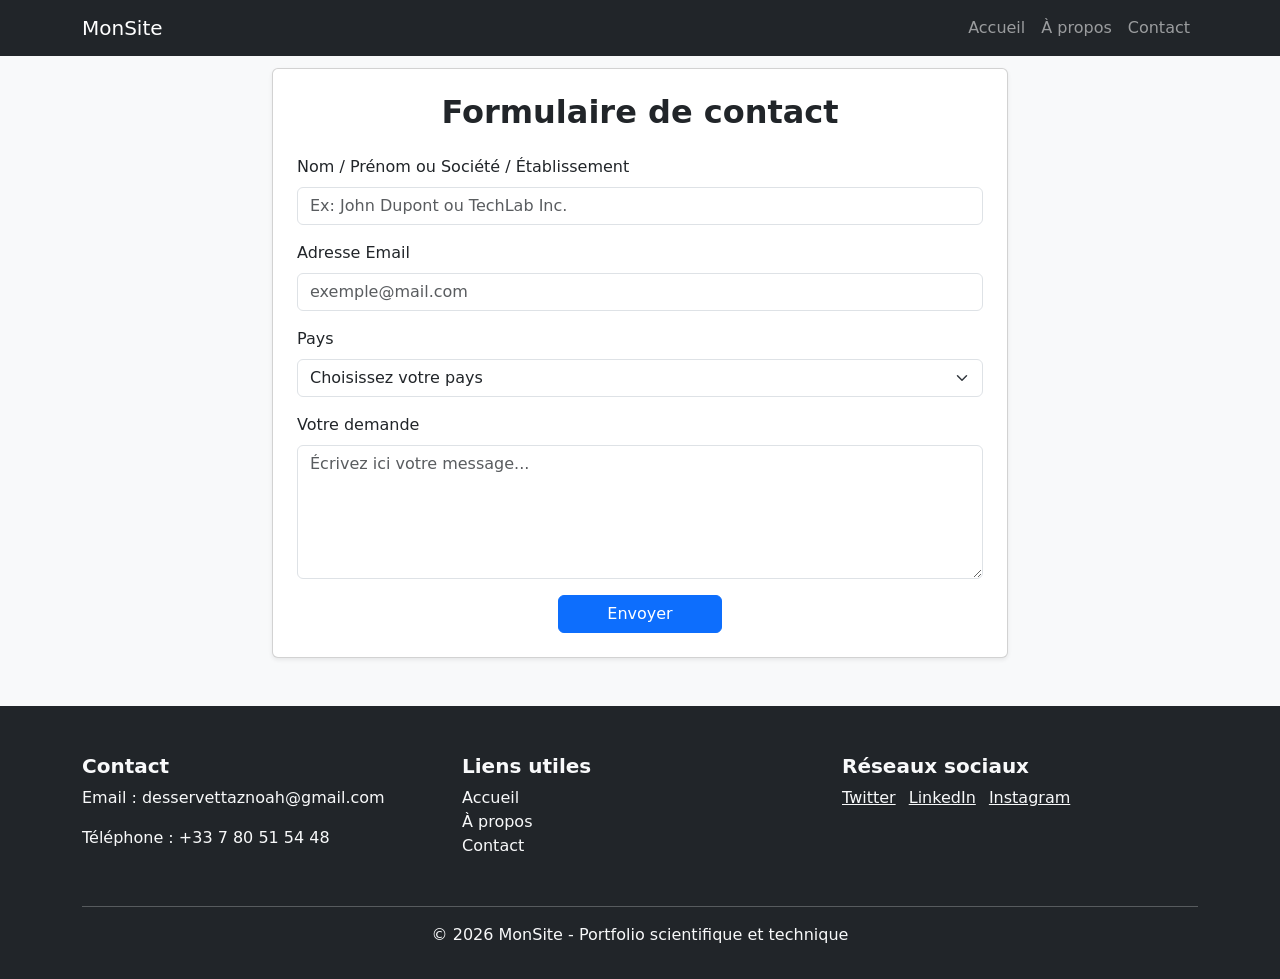
<file: formulaire.html>
<!DOCTYPE html>
<html lang="fr">
<head>
  <meta charset="UTF-8">
  <meta name="viewport" content="width=device-width, initial-scale=1">
  <title>Formulaire de contact</title>
  <link href="https://cdn.jsdelivr.net/npm/bootstrap@5.3.3/dist/css/bootstrap.min.css" rel="stylesheet">
</head>

<body class="bg-light">
    <nav class="navbar navbar-expand-lg navbar-dark bg-dark fixed-top">
        <div class="container">
            <a class="navbar-brand" href="index.html">MonSite</a>
            <button class="navbar-toggler" type="button" data-bs-toggle="collapse" data-bs-target="#navbarNav">
                <span class="navbar-toggler-icon"></span>
            </button>
            <div class="collapse navbar-collapse" id="navbarNav">
                <ul class="navbar-nav ms-auto">
                    <li class="nav-item"><a class="nav-link" href="index.html">Accueil</a></li>
                    <li class="nav-item"><a class="nav-link" href="#apropos">À propos</a></li>
                    <li class="nav-item"><a class="nav-link" href="formulaire.html">Contact</a></li>
                </ul>
            </div>
        </div>
    </nav>

<div class="container py-5" style="margin-top: 20px;">
  <div class="row justify-content-center">
    <div class="col-md-8">

      <div class="card shadow-sm p-4">
        <h2 class="fw-bold text-center mb-4">Formulaire de contact</h2>

        
        <form action="https://formsubmit.co/desservettaznoah@gmail.com" method="POST">

          <!-- Objet du mail reçu -->
          <input type="hidden" name="_subject" value="Nouveau message depuis mon portfolio">

          <!-- Présentation du mail -->
          <input type="hidden" name="_template" value="table">

          <!-- Protection anti-spam : champ invisible -->
          <input type="text" name="_honey" style="display:none">

          <div class="mb-3">
            <label class="form-label">Nom / Prénom ou Société / Établissement</label>
            <input type="text" name="nom" class="form-control"
                  placeholder="Ex: John Dupont ou TechLab Inc." required>
          </div>

          <div class="mb-3">
            <label class="form-label">Adresse Email</label>
            <input type="email" name="email" class="form-control"
                  placeholder="exemple@mail.com" required>
          </div>

          <div class="mb-3">
            <label class="form-label">Pays</label>
            <select name="pays" class="form-select" required>
              <option value="">Choisissez votre pays</option>
              <option>France</option>
              <option>Belgique</option>
              <option>Canada</option>
              <option>Suisse</option>
              <option>Autre</option>
            </select>
          </div>

          <div class="mb-3">
            <label class="form-label">Votre demande</label>
            <textarea name="message" class="form-control" rows="5"
                      placeholder="Écrivez ici votre message..." required></textarea>
          </div>

          <div class="text-center">
            <button type="submit" class="btn btn-primary px-5">
              Envoyer
            </button>
          </div>

        </form>

      </div>

    </div>
  </div>
</div>

<script src="https://cdn.jsdelivr.net/npm/bootstrap@5.3.3/dist/js/bootstrap.bundle.min.js"></script>

</body>

<footer class="bg-dark text-light pt-5 pb-3">
  <div class="container">
    <div class="row text-center text-md-start">

      <div class="col-md-4 mb-3">
        <h5 class="fw-bold">Contact</h5>
        <p>Email : desservettaznoah@gmail.com</p>
        <p>Téléphone : +33 7 80 51 54 48</p>
      </div>

      <div class="col-md-4 mb-3">
        <h5 class="fw-bold">Liens utiles</h5>
        <ul class="list-unstyled">
          <li><a href="index.html" class="text-decoration-none text-light">Accueil</a></li>
          <li><a href="#apropos" class="text-decoration-none text-light">À propos</a></li>
          <li><a href="formulaire.html" class="text-decoration-none text-light">Contact</a></li>
        </ul>
      </div>

      <div class="col-md-4 mb-3">
        <h5 class="fw-bold">Réseaux sociaux</h5>
        <a href="#" class="text-light me-2">Twitter</a>
        <a href="#" class="text-light me-2">LinkedIn</a>
        <a href="#" class="text-light">Instagram</a>
      </div>
    </div>

    <hr>
    <div class="text-center mt-3">
      <p>© 2026 MonSite - Portfolio scientifique et technique</p>
    </div>
  </div>
</footer>
</html>
</file>
<file: style.css>
body {
  scroll-behavior: smooth;
  background-color: wheat;
}

.hero {
  background: linear-gradient(135deg, #141414, #212121);
  color: white;
  padding: 100px 0;
  text-align: center;
}

.hero img {
    width: 100%;
}

footer {
  background-color: #212529;
  color: #adb5bd;
}

.moi_main{
    display: flex;
    max-width: 800px;
    margin: 80px auto;
    padding: 5px;
    margin-bottom: 100px;
}

.moi_main p {
    width: 40%;
    padding: 60px;
}

.moi_main img{
    width: 60%;
    align-content: center;
    border-radius: 10px;
    box-shadow: 0 0 25 #141414;
}
.container h1 {
  text-align: center;
}

.mes_domaines {
  font-weight: bold;
  margin-bottom: 30px;
}

.domain-card {
  display: block;
  background: white;
  padding: 20px;
  border-radius: 15px;
  text-align: center;
  text-decoration: none;
  color: #212529;
  box-shadow: 0 5px 15px rgba(0,0,0,0.1);
  transition: transform 0.2s ease, box-shadow 0.2s ease;
}

.domain-card img {
  max-width: 100%;
  margin-bottom: 10px;
}

.domain-card h5 {
  font-weight: 600;
  margin-top: 10px;
}

.domain-card:hover {
  transform: translateY(-5px);
  box-shadow: 0 10px 25px rgba(0,0,0,0.2);
}

.cards-top,
.cards-bottom {
  display: flex;
  justify-content: center;
  gap: 1.5em;
}

.cards-top {
  margin-bottom: 2rem;
}


#chimie {
  background-color: #f8f9fa;
}


#chimie h2 {
  font-size: 2.2rem;
}

#chimie h4 {
  margin-bottom: 15px;
}


#chimie iframe {
  border-radius: 10px;
}

#chimie img {
  border-radius: 10px;
  transition: transform 0.2s ease;
}

#chimie img:hover {
  transform: scale(1.03);
}

#chimie p {
  color: #495057;
  line-height: 1.6;
}

.video-chimie {
  margin-bottom: 200px;
}

#chimie {
  background-color: white;
}

#apropos-chimie {
  background-color: wheat;
}

img {
  object-fit: cover;
}

.shadow-sm {
  box-shadow: 0 5px 15px rgba(0,0,0,0.1);
}

.btn {
  min-width: 200px;
}

.img-thumbnail {
  max-width: 200px;
}

.lien {
  align-items: center;
}
</file>
